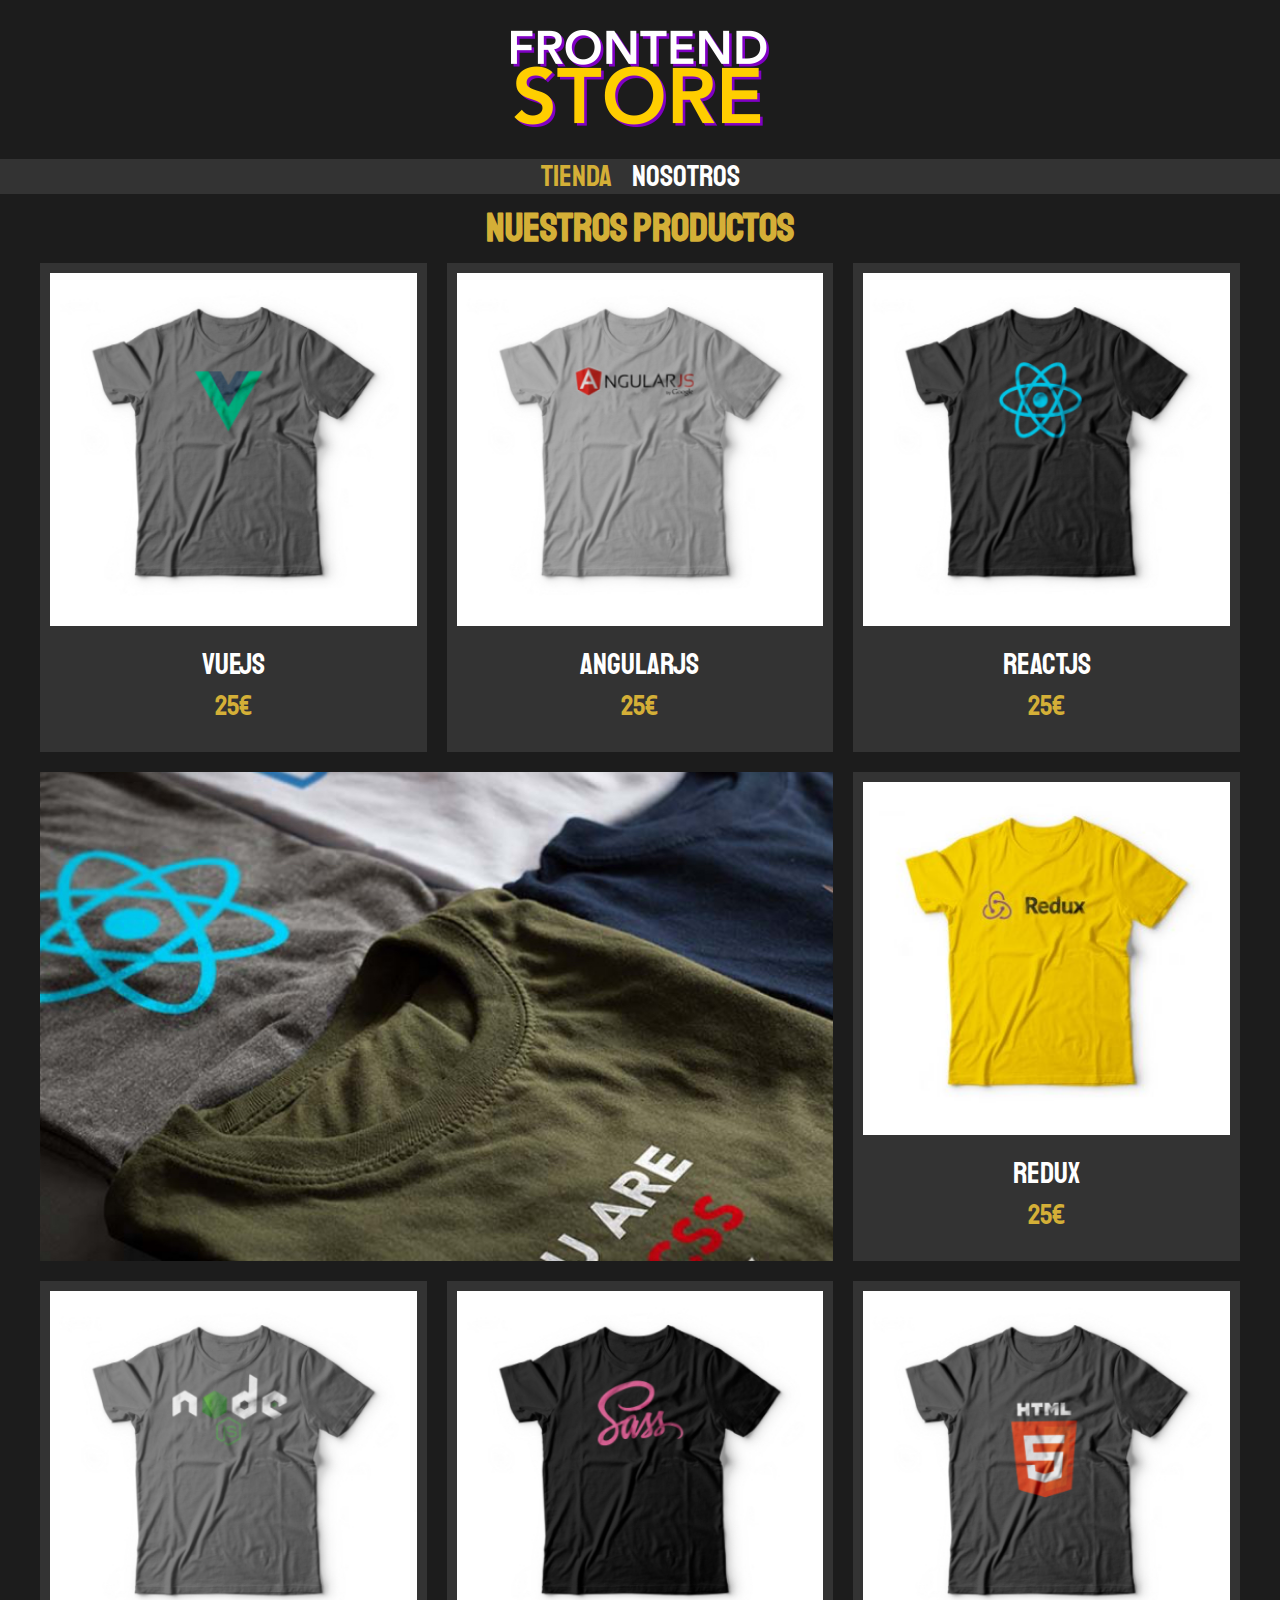
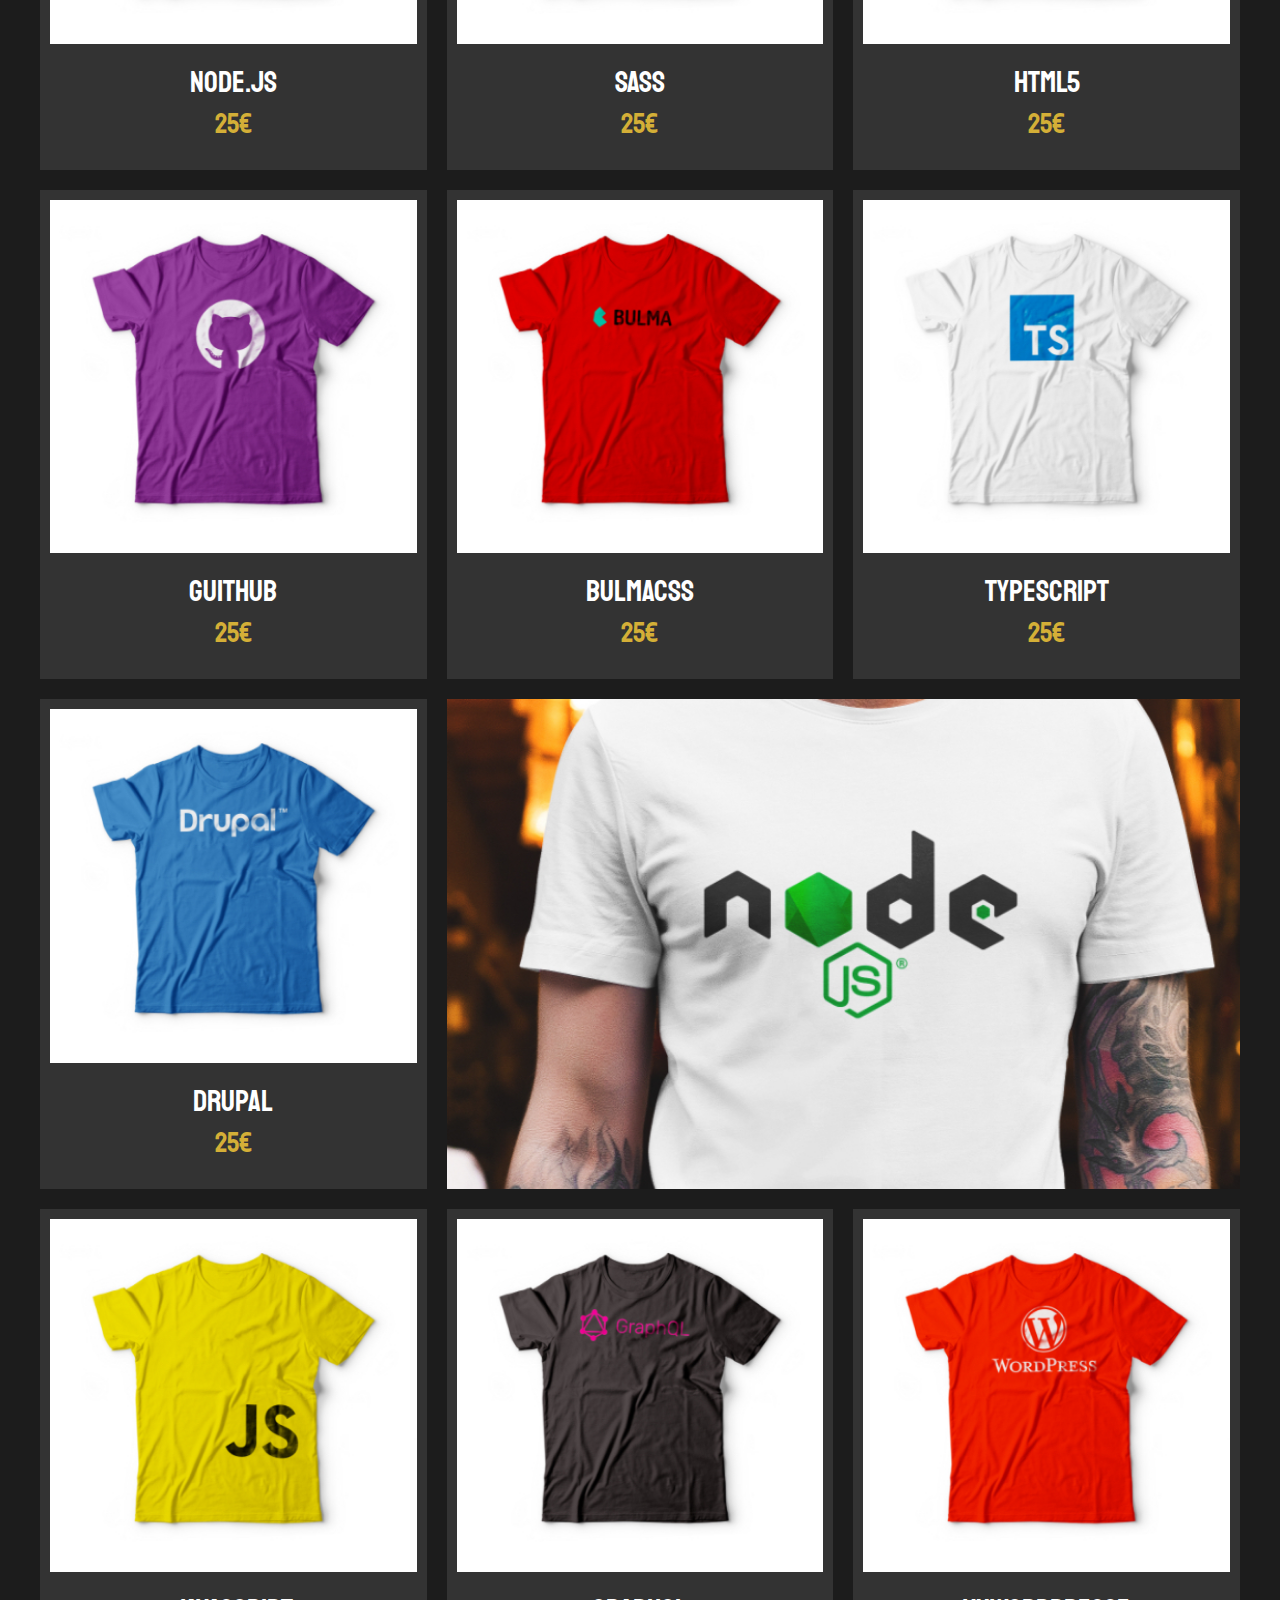
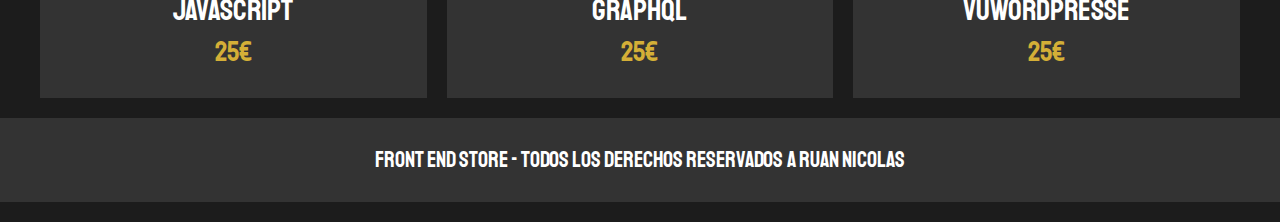
<file: index.html>
<!DOCTYPE html>
<html lang="es">
<head>
    <meta charset="UTF-8">
    <meta name="viewport" content="width=device-width, initial-scale=1.0">
    <link rel="stylesheet" href="css/normalize.css">
    <link rel="preconnect" href="https://fonts.googleapis.com">
    <link rel="preconnect" href="https://fonts.gstatic.com" crossorigin>
    <link href="https://fonts.googleapis.com/css2?family=Staatliches&display=swap" rel="stylesheet">
    <link rel="stylesheet" href="css/style.css">
    <title>FrontEndStore</title>
</head>
<body>
    <header class="header">
        <a href="index.html">
            <img class="header__logo" src="img/logo.png" alt="Logotipo">
        </a>
    </header>

    <nav class="navegacion">
        <a class="navegacion__enlace navegacion__enlace--activo" href="index.html">tienda</a>
        <a class="navegacion__enlace" href="nosotros.html">nosotros</a>
    </nav>
    
    <main class="contenedor">
        <h1>nuestros productos</h1>

        <div class="grid">
            <div class="producto">
                <a href="producto.html">
                    <img class="producto__imagen" src="img/1.jpg" alt="imagen camiseta">
                    <div class="producto__informacion">
                        <p class="producto__nombre">VueJs</p>
                        <p class="producto__precio">25€</p>
                    </div>
                </a>
            </div>
            <div class="producto">
                <a href="producto.html">
                    <img class="producto__imagen" src="img/2.jpg" alt="imagen camiseta">
                    <div class="producto__informacion">
                        <p class="producto__nombre">AngularJs</p>
                        <p class="producto__precio">25€</p>
                    </div>
                </a>
            </div>
            <div class="producto">
                <a href="producto.html">
                    <img class="producto__imagen" src="img/3.jpg" alt="imagen camiseta">
                    <div class="producto__informacion">
                        <p class="producto__nombre">ReactJs</p>
                        <p class="producto__precio">25€</p>
                    </div>
                </a>
            </div>
            <div class="producto">
                <a href="producto.html">
                    <img class="producto__imagen" src="img/4.jpg" alt="imagen camiseta">
                    <div class="producto__informacion">
                        <p class="producto__nombre">Redux</p>
                        <p class="producto__precio">25€</p>
                    </div>
                </a>
            </div>
            <div class="producto">
                <a href="producto.html">
                    <img class="producto__imagen" src="img/5.jpg" alt="imagen camiseta">
                    <div class="producto__informacion">
                        <p class="producto__nombre">Node.js</p>
                        <p class="producto__precio">25€</p>
                    </div>
                </a>
            </div>
            <div class="producto">
                <a href="producto.html">
                    <img class="producto__imagen" src="img/6.jpg" alt="imagen camiseta">
                    <div class="producto__informacion">
                        <p class="producto__nombre">SASS</p>
                        <p class="producto__precio">25€</p>
                    </div>
                </a>
            </div>
            <div class="producto">
                <a href="producto.html">
                    <img class="producto__imagen" src="img/7.jpg" alt="imagen camiseta">
                    <div class="producto__informacion">
                        <p class="producto__nombre">HTML5</p>
                        <p class="producto__precio">25€</p>
                    </div>
                </a>
            </div>
            <div class="producto">
                <a href="producto.html">
                    <img class="producto__imagen" src="img/8.jpg" alt="imagen camiseta">
                    <div class="producto__informacion">
                        <p class="producto__nombre">Guithub</p>
                        <p class="producto__precio">25€</p>
                    </div>
                </a>
            </div>
            <div class="producto">
                <a href="producto.html">
                    <img class="producto__imagen" src="img/9.jpg" alt="imagen camiseta">
                    <div class="producto__informacion">
                        <p class="producto__nombre">BulmaCSS</p>
                        <p class="producto__precio">25€</p>
                    </div>
                </a>
            </div>
            <div class="producto">
                <a href="producto.html">
                    <img class="producto__imagen" src="img/10.jpg" alt="imagen camiseta">
                    <div class="producto__informacion">
                        <p class="producto__nombre">TypeScript</p>
                        <p class="producto__precio">25€</p>
                    </div>
                </a>
            </div>
            <div class="producto">
                <a href="producto.html">
                    <img class="producto__imagen" src="img/11.jpg" alt="imagen camiseta">
                    <div class="producto__informacion">
                        <p class="producto__nombre">Drupal</p>
                        <p class="producto__precio">25€</p>
                    </div>
                </a>
            </div>
            <div class="producto">
                <a href="producto.html">
                    <img class="producto__imagen" src="img/12.jpg" alt="imagen camiseta">
                    <div class="producto__informacion">
                        <p class="producto__nombre">JavaScript</p>
                        <p class="producto__precio">25€</p>
                    </div>
                </a>
            </div>
            <div class="producto">
                <a href="producto.html">
                    <img class="producto__imagen" src="img/13.jpg" alt="imagen camiseta">
                    <div class="producto__informacion">
                        <p class="producto__nombre">GraphQL</p>
                        <p class="producto__precio">25€</p>
                    </div>
                </a>
            </div>
            <div class="producto">
                <a href="producto.html">
                    <img class="producto__imagen" src="img/14.jpg" alt="imagen camiseta">
                    <div class="producto__informacion">
                        <p class="producto__nombre">VuWordPresse</p>
                        <p class="producto__precio">25€</p>
                    </div>
                </a>
            </div>
            <div class="grafico grafico--camisas"></div>
            <div class="grafico grafico--node"></div>
        </div>
    </main>

    <footer class="footer">
        <p class="footer__texto">Front end Store - Todos los derechos reservados a Ruan Nicolas</p>
    </footer>
</body>
</html>
</file>
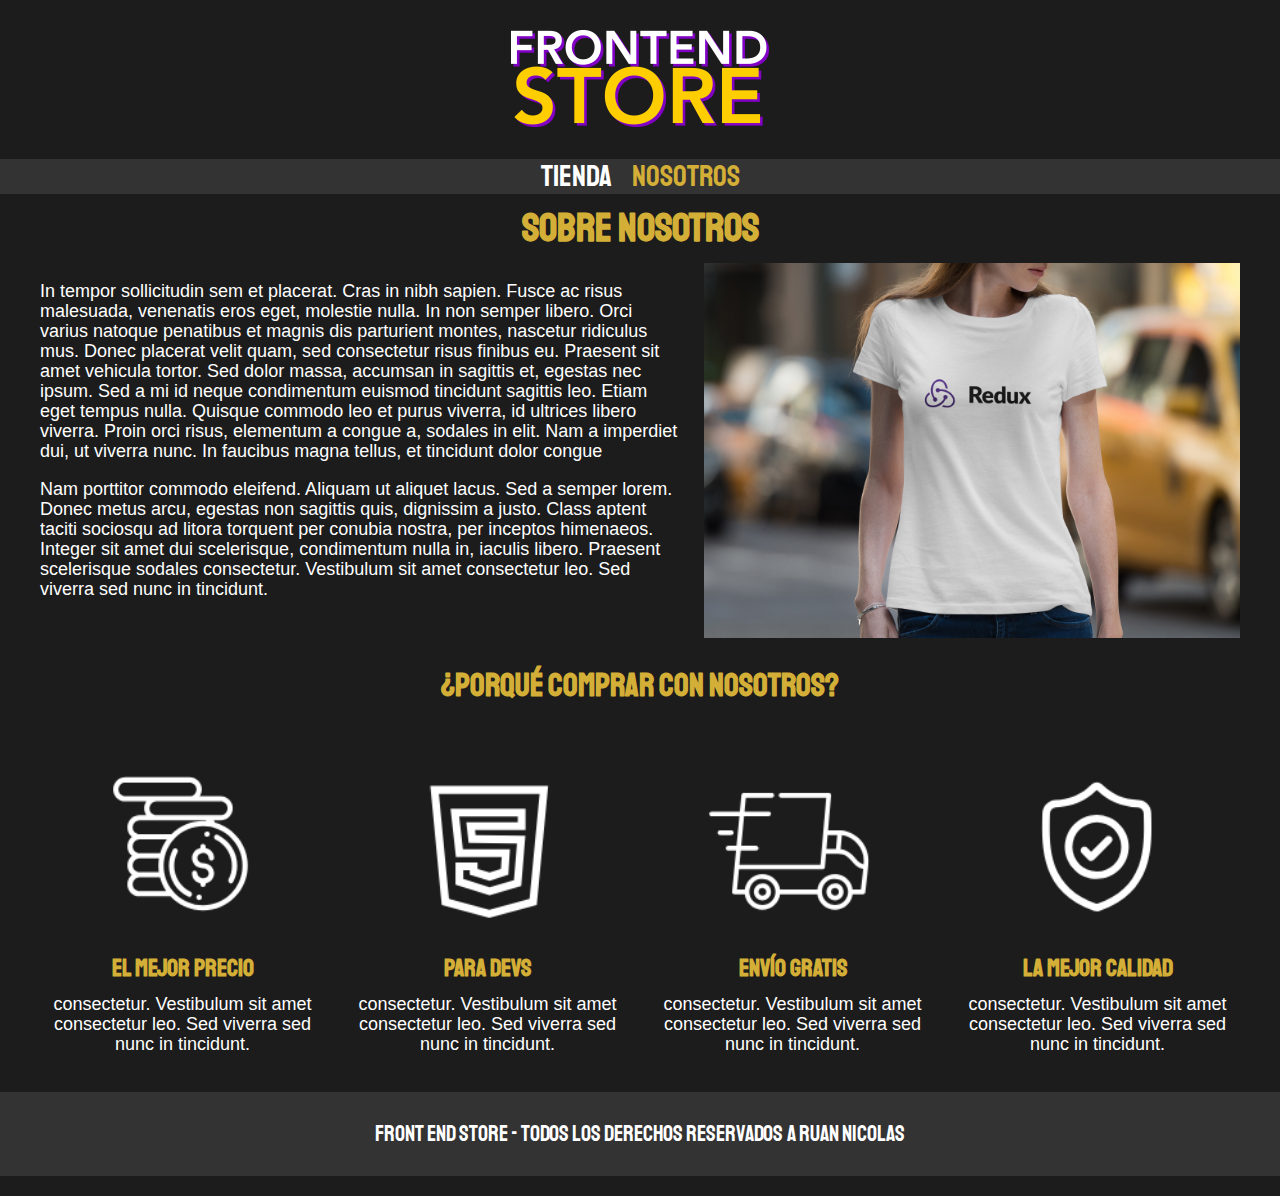
<file: nosotros.html>
<!DOCTYPE html>
<html lang="es">
<head>
    <meta charset="UTF-8">
    <meta name="viewport" content="width=device-width, initial-scale=1.0">
    <link rel="stylesheet" href="css/normalize.css">
    <link rel="preconnect" href="https://fonts.googleapis.com">
    <link rel="preconnect" href="https://fonts.gstatic.com" crossorigin>
    <link href="https://fonts.googleapis.com/css2?family=Staatliches&display=swap" rel="stylesheet">
    <link rel="stylesheet" href="css/style.css">
    <title>FrontEndStore</title>
</head>
<body>
    <header class="header">
        <a href="index.html">
            <img class="header__logo" src="img/logo.png" alt="Logotipo">
        </a>
    </header>

    <nav class="navegacion">
        <a class="navegacion__enlace" href="index.html">tienda</a>
        <a class="navegacion__enlace navegacion__enlace--activo" href="nosotros.html">nosotros</a>
    </nav>
    
    <main class="contenedor">
        <h1>sobre nosotros</h1>
        <div class="nosotros">
            <div class="nosotros__contenido">
                <p>
                    In tempor sollicitudin sem et placerat. Cras in nibh sapien. Fusce ac risus malesuada,
                    venenatis eros eget, molestie nulla. In non semper libero. Orci varius natoque penatibus
                    et magnis dis parturient montes, nascetur ridiculus mus. Donec placerat velit quam, sed 
                    consectetur risus finibus eu. Praesent sit amet vehicula tortor. Sed dolor massa, 
                    accumsan in sagittis et, egestas nec ipsum. Sed a mi id neque condimentum euismod 
                    tincidunt sagittis leo. Etiam eget tempus nulla. Quisque commodo leo et purus viverra,
                    id ultrices libero viverra. Proin orci risus, elementum a congue a, sodales in elit. Nam
                    a imperdiet dui, ut viverra nunc. In faucibus magna tellus, et tincidunt dolor congue
                </p>
                <p>
                    Nam porttitor commodo eleifend. Aliquam ut aliquet lacus. Sed a semper lorem. Donec 
                    metus arcu, egestas non sagittis quis, dignissim a justo. Class aptent taciti sociosqu 
                    ad litora torquent per conubia nostra, per inceptos himenaeos. Integer sit amet dui 
                    scelerisque, condimentum nulla in, iaculis libero. Praesent scelerisque sodales 
                    consectetur. Vestibulum sit amet consectetur leo. Sed viverra sed nunc in tincidunt.
                </p>
            </div>
            <img class="nosotros__imagen" src="img/nosotros.jpg" alt="imagen nosotros">
        </div>
    </main>
    <section class="contenedor comprar">
        <h2 class="comprar__titulo">¿porqué comprar con nosotros?</h2>
        <div class="bloques">
            <div class="bloque">
                <img src="img/icono_1.png" alt="">
                <h3 class="bloque__titulo">El Mejor Precio</h3>
                <p>consectetur. Vestibulum sit amet consectetur leo. Sed viverra sed nunc in tincidunt.</p>
            </div><!--bloque-->
            <div class="bloque">
                <img src="img/icono_2.png" alt="">
                <h3 class="bloque__titulo">Para Devs</h3>
                <p>consectetur. Vestibulum sit amet consectetur leo. Sed viverra sed nunc in tincidunt.</p>
            </div><!--bloque-->
            <div class="bloque">
                <img src="img/icono_3.png" alt="">
                <h3 class="bloque__titulo">Envío Gratis</h3>
                <p>consectetur. Vestibulum sit amet consectetur leo. Sed viverra sed nunc in tincidunt.</p>
            </div><!--bloque-->
            <div class="bloque">
                <img src="img/icono_4.png" alt="">
                <h3 class="bloque__titulo">La Mejor Calidad</h3>
                <p>consectetur. Vestibulum sit amet consectetur leo. Sed viverra sed nunc in tincidunt.</p>
            </div><!--bloque-->
        </div>
    </section>

    <footer class="footer">
        <p class="footer__texto">Front end Store - Todos los derechos reservados a Ruan Nicolas</p>
    </footer>
</body>
</html>
</file>
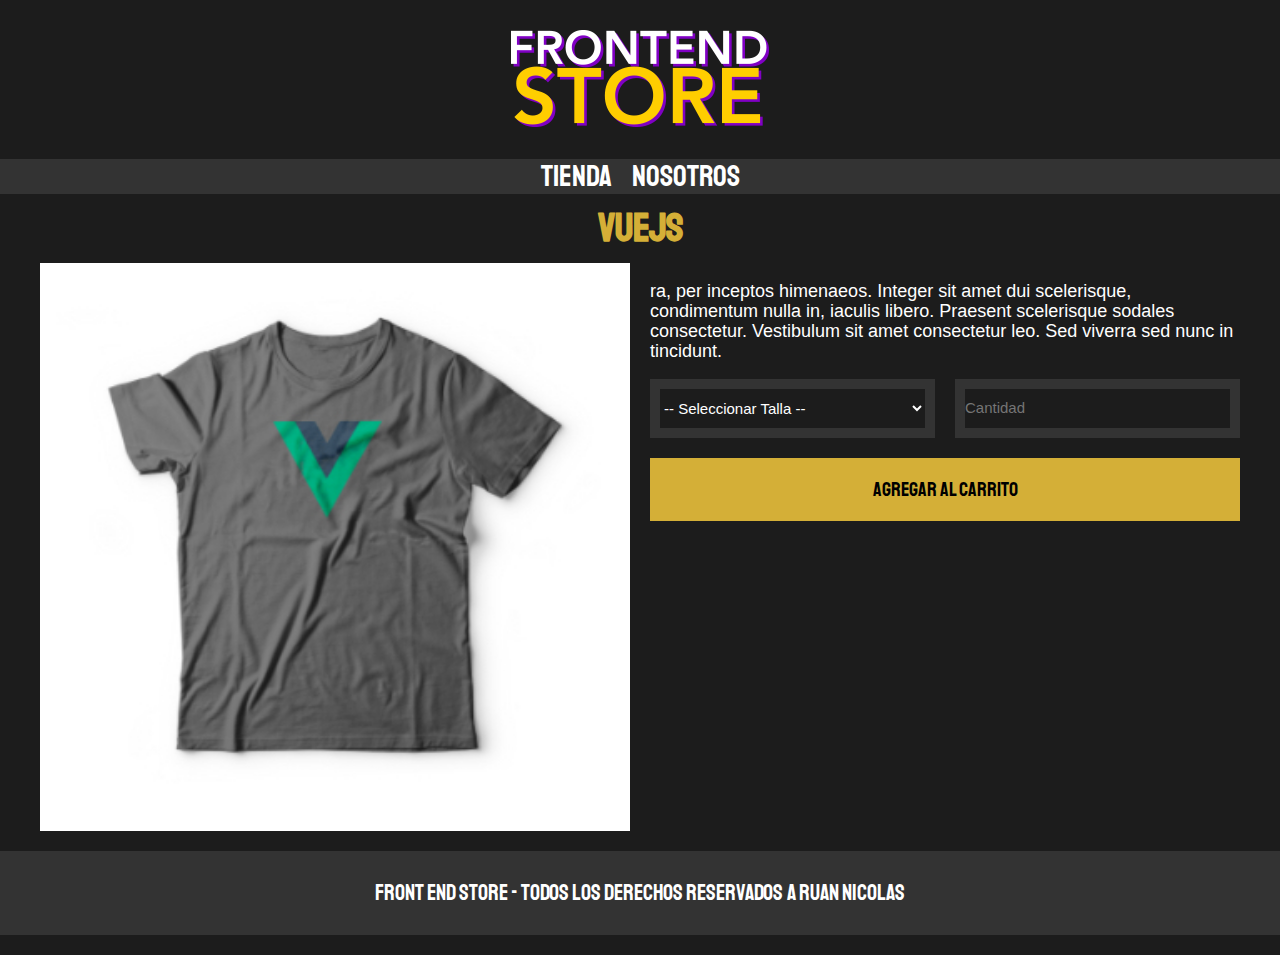
<file: producto.html>
<!DOCTYPE html>
<html lang="es">
<head>
    <meta charset="UTF-8">
    <meta name="viewport" content="width=device-width, initial-scale=1.0">
    <link rel="stylesheet" href="css/normalize.css">
    <link rel="preconnect" href="https://fonts.googleapis.com">
    <link rel="preconnect" href="https://fonts.gstatic.com" crossorigin>
    <link href="https://fonts.googleapis.com/css2?family=Staatliches&display=swap" rel="stylesheet">
    <link rel="stylesheet" href="css/style.css">
    <title>FrontEndStore</title>
</head>
<body>
    <header class="header">
        <a href="index.html">
            <img class="header__logo" src="img/logo.png" alt="Logotipo">
        </a>
    </header>

    <nav class="navegacion">
        <a class="navegacion__enlace" href="index.html">tienda</a>
        <a class="navegacion__enlace" href="nosotros.html">nosotros</a>
    </nav>
    
    <main class="contenedor">
        <h1>Vuejs</h1>
        <div class="camisa">
            <img class="camisa__imagen" src="img/1.jpg" alt="camiseta">

            <div class="camisa__contenido">
                <p>ra, per inceptos himenaeos. Integer sit amet dui scelerisque, condimentum nulla in, 
                    iaculis libero. Praesent scelerisque sodales consectetur. Vestibulum sit amet consectetur 
                    leo. Sed viverra sed nunc in tincidunt. 
                </p>
                <form class="formulario">
                    <select class="formulario__campo">
                        <option disabled selected>-- Seleccionar Talla --</option>
                        <option>S</option>
                        <option>M</option>
                        <option>L</option>
                        <option>XL</option>
                    </select>
                    <input class="formulario__campo" type="number" min="1" placeholder="Cantidad">
                    <input class="formulario__submit" type="submit" value="Agregar al Carrito">
                </form>
            </div>
        </div>
    </main>

    <footer class="footer">
        <p class="footer__texto">Front end Store - Todos los derechos reservados a Ruan Nicolas</p>
    </footer>
</body>
</html>
</file>
<file: css/style.css>
:root{
    --primario: #1C1C1C;
    --primarioOscuro: #333333;
    --secundario: #D4AF37;
    --secundarioOscuro:#bb9f2e;
    --blanco: #FFFFFF;
    --negro: #222222;

    --fuentePrincipal: "Staatliches", sans-serif;
}

/*Paul Irish snippet*/
html {
    box-sizing: border-box;
    font-size: 62.5%;
}
  *, *:before, *:after {
    box-sizing: inherit;
}

/*GLOBALES*/
body{
    background-color: var(--primario);
    font-size: 1.6rem;
    line-height: 1.5rem;
}
p{
    font-size: 1.8rem;
    font-family: Arial, Helvetica, sans-serif;
    color: var(--blanco);
    line-height:2rem;
}
a{
    text-decoration: none;
}
img{
    width: 100%;
}
.contenedor{
    max-width: 120rem;
    margin: 0 auto;
}
h1, h2, h3{
    text-align: center;
    color: var(--secundario);
    font-family: var(--fuentePrincipal);
}
h1{
    font-size: 4rem;
}
h2{
    font-size: 3.2rem;
    line-height: 1.4; /* Ajusta la separación entre líneas */
}
h3{
    font-size: 2.4rem;
}

/*HEADER*/
.header{
    display: flex;
    justify-content: center;
}
.header__logo{
    margin: 3rem 0;
}
/*FOOTER*/
.footer{
    background-color: var(--primarioOscuro);
    padding: 1rem 0;
    margin: 2rem 0;
}
.footer__texto{
    font-family: var(--fuentePrincipal);
    text-align: center;
    font-size: 2.2rem;
}
/*NAVEGACION*/
.navegacion{
    background-color: var(--primarioOscuro);
    padding: 1rem 0;
    display: flex;
    justify-content: center;
    gap: 2rem;/*SEPARA EL TEXTO*/
}
.navegacion__enlace{
    font-family: var(--fuentePrincipal);
    color: var(--blanco);
    font-size: 3rem;
}
.navegacion__enlace--activo,
.navegacion__enlace:hover{
    color: var(--secundario);
}
/*GRID*/
.grid{
    display: grid;
    grid-template-columns: repeat(2, 1fr);
    column-gap: 2rem;
    row-gap: 2rem;
}
@media(min-width: 768px){
    .grid{
        grid-template-columns: repeat(3, 1fr);
    }
}
/*PRODUCTOS*/
.producto{
    background-color: var(--primarioOscuro);
    padding: 1rem;
}

.producto__nombre{
    font-size: 3rem;
}
.producto__precio{
    font-size: 2.8rem;
    color: var(--secundario);
}
.producto__nombre,
.producto__precio{
    font-family: var(--fuentePrincipal);
    margin: 3rem 0;
    text-align: center;
    line-height: 1.2rem;
}

/*GRAFICOS*/
.grafico{
    min-height: 30rem;
    background-repeat: no-repeat;
    background-size: cover;
}
.grafico--camisas{
    grid-row: 2 / 3;
    grid-column: 1 / 3;
    background-image: url(../img/grafico1.jpg);
}
.grafico--node{
    grid-row: 8 / 9;
    grid-column: 1 / 3;
    background-image: url(../img/grafico2.jpg);
}
@media (min-width: 768px) {
    .grafico--node{
    grid-row: 5 / 6;
    grid-column: 2 / 4;
    background-image: url(../img/grafico2.jpg);
}
}

/*PAGINA-NOSOTROS*/
.nosotros{
    display: grid;
    grid-template-rows: repeat(2, auto) ;
}

@media (min-width: 768px){
.nosotros{
    grid-template-columns: repeat(2, auto);
    column-gap: 2rem;
}
}

.nosotros__imagen{
    grid-row: 1 / 2;
}

@media(min-width: 768px){
    .nosotros__imagen{
        grid-column: 2 / 3;
    }
}

/**BLOQUES**/
.bloques{
    display: grid;
    grid-template-columns: repeat(2, 1fr);
    gap: 2rem;
}
.bloque{
    text-align: center;
}
@media (min-width: 768px){
    .bloques{
        grid-template-columns: repeat(4, 1fr);
    }
}
.bloque__titulo{
    margin: 0;
}
/**FORMULARIO**/
@media(min-width: 768px){
    .camisa{
        display: grid;
        grid-template-columns: repeat(2, 1fr);
        column-gap: 2rem;
    }
}
.formulario{
display: grid;
grid-template-columns: repeat(2, 1fr);
gap: 2rem;
}
.formulario__campo{
    border-color: var(--primarioOscuro);
    border-width: 1rem;
    border-style: solid;
    background-color: transparent;
    color: var(--blanco);
    font-size: 1.5rem;
    font-family: Arial, Helvetica, sans-serif;
    padding: 1rem 0;
}
option{
    color: #222222;
}
.formulario__submit{
    background-color: var(--secundario);
    border: none;
    font-size: 2rem;
    font-family: var(--fuentePrincipal);
    padding: 2rem;
    grid-column: 1 / 3;
}
.formulario__submit:hover{
    cursor: pointer;
    background-color: var(--secundarioOscuro);
}
</file>
